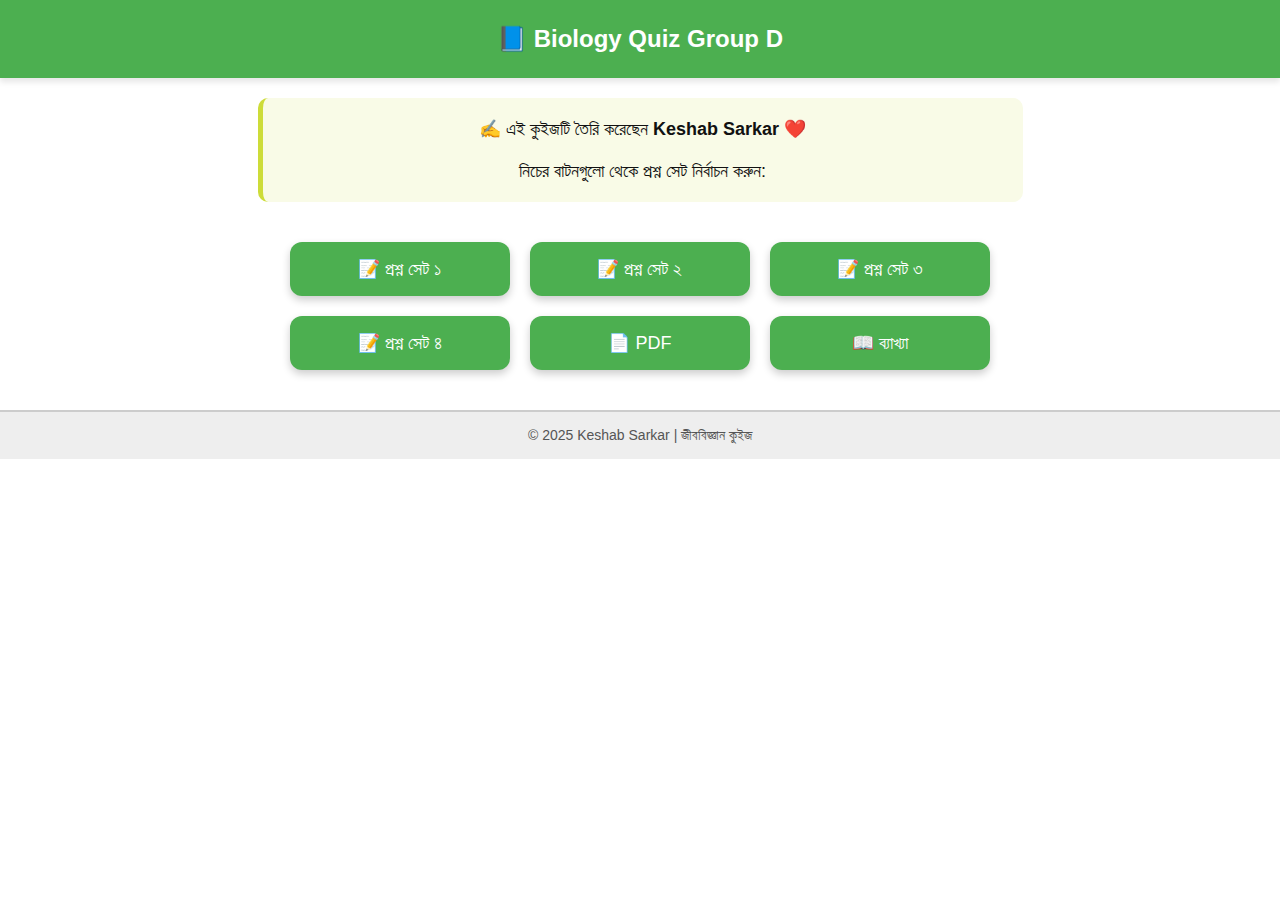
<file: index.html>
<!DOCTYPE html>
<html lang="bn">
<head>
  <meta charset="UTF-8">
  <title>Biology Quiz - Group D</title>
  <meta name="viewport" content="width=device-width, initial-scale=1.0">
  <link rel="stylesheet" href="css/style.css">
</head>
<body>
  <header>📘 Biology Quiz Group D</header>
  <div class="intro">
    ✍️ এই কুইজটি তৈরি করেছেন <strong>Keshab Sarkar</strong> ❤️<br><br>
    নিচের বাটনগুলো থেকে প্রশ্ন সেট নির্বাচন করুন:
  </div>

  <div class="button-grid">
    <a href="Qset1.html" class="nav-button">📝 প্রশ্ন সেট ১</a>
    <a href="Qset2.html" class="nav-button">📝 প্রশ্ন সেট ২</a>
    <a href="Qset3.html" class="nav-button">📝 প্রশ্ন সেট ৩</a>
    <a href="Qset4.html" class="nav-button">📝 প্রশ্ন সেট ৪</a>
    <a href="pdf.html" class="nav-button">📄 PDF</a>
    <a href="bekkha.html" class="nav-button">📖 ব্যাখ্যা</a>
  </div>

  <footer>© 2025 Keshab Sarkar | জীববিজ্ঞান কুইজ</footer>
</body>
</html>
</file>
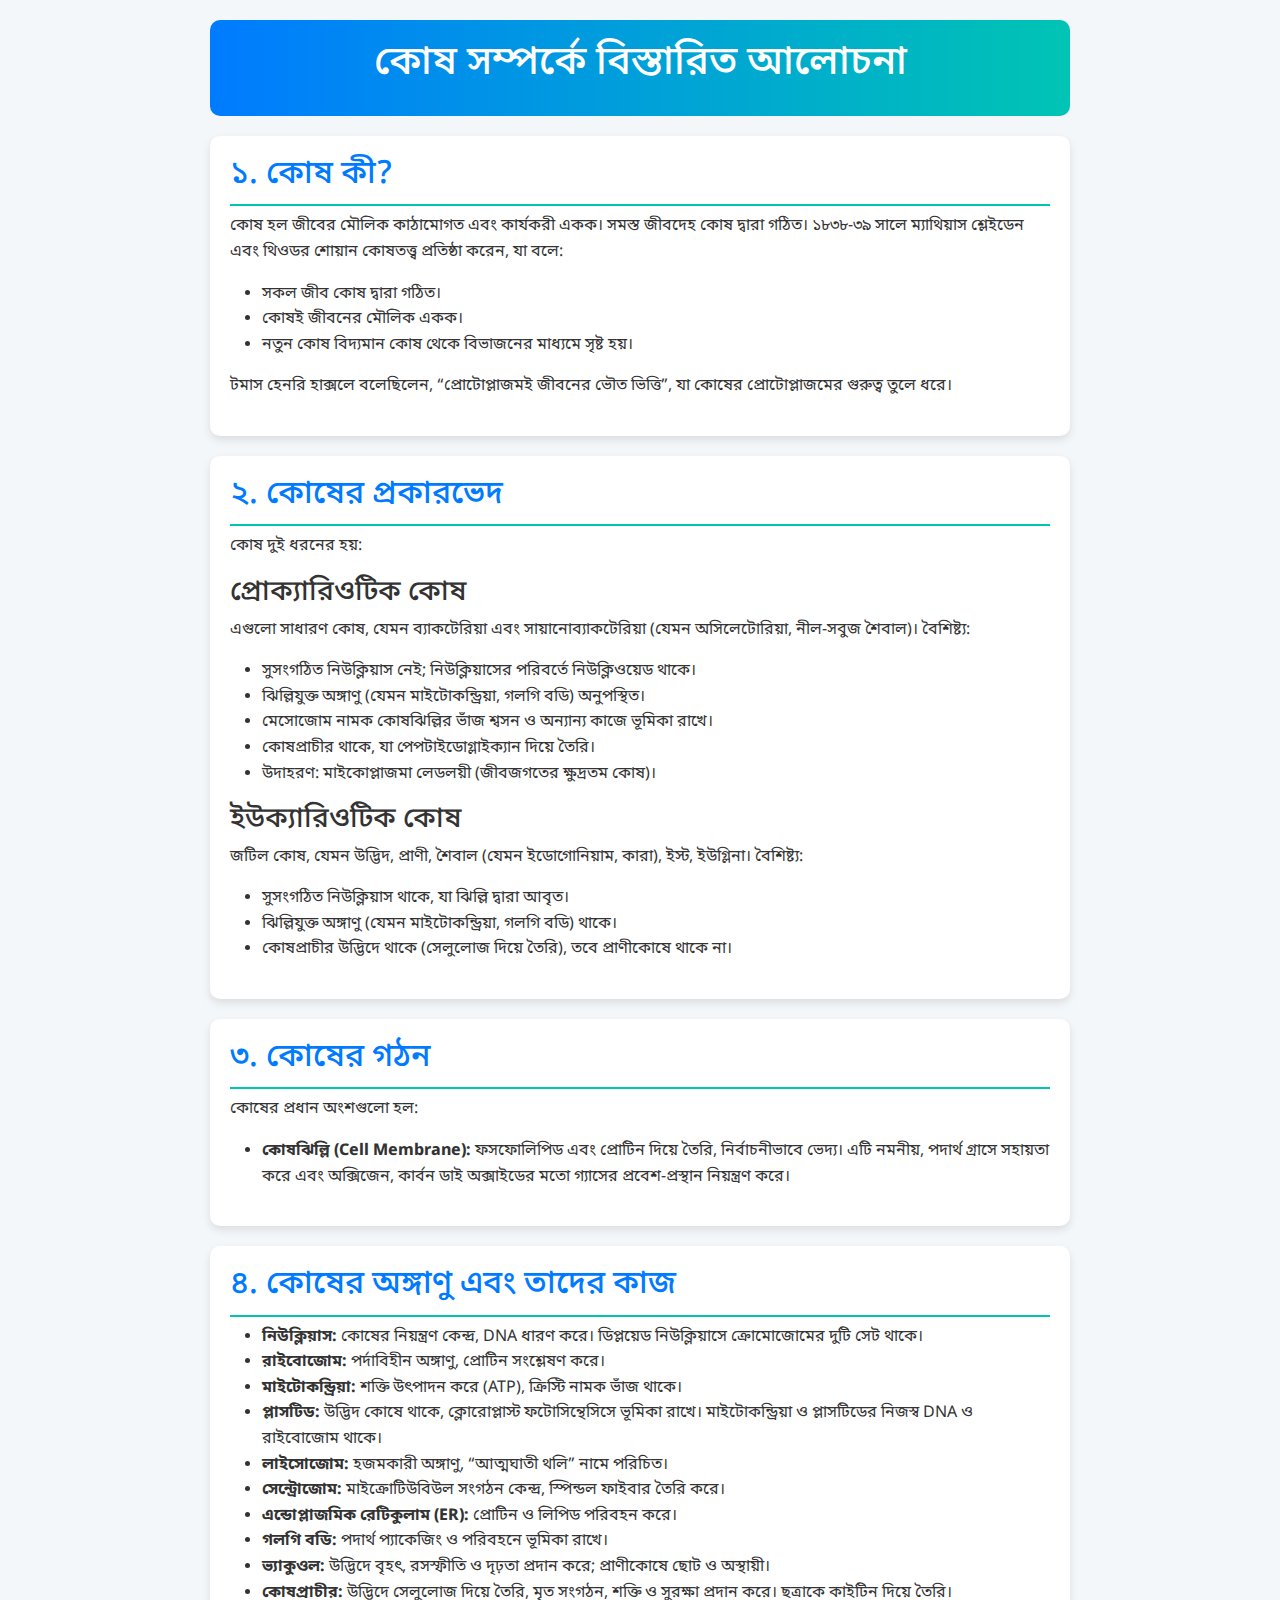
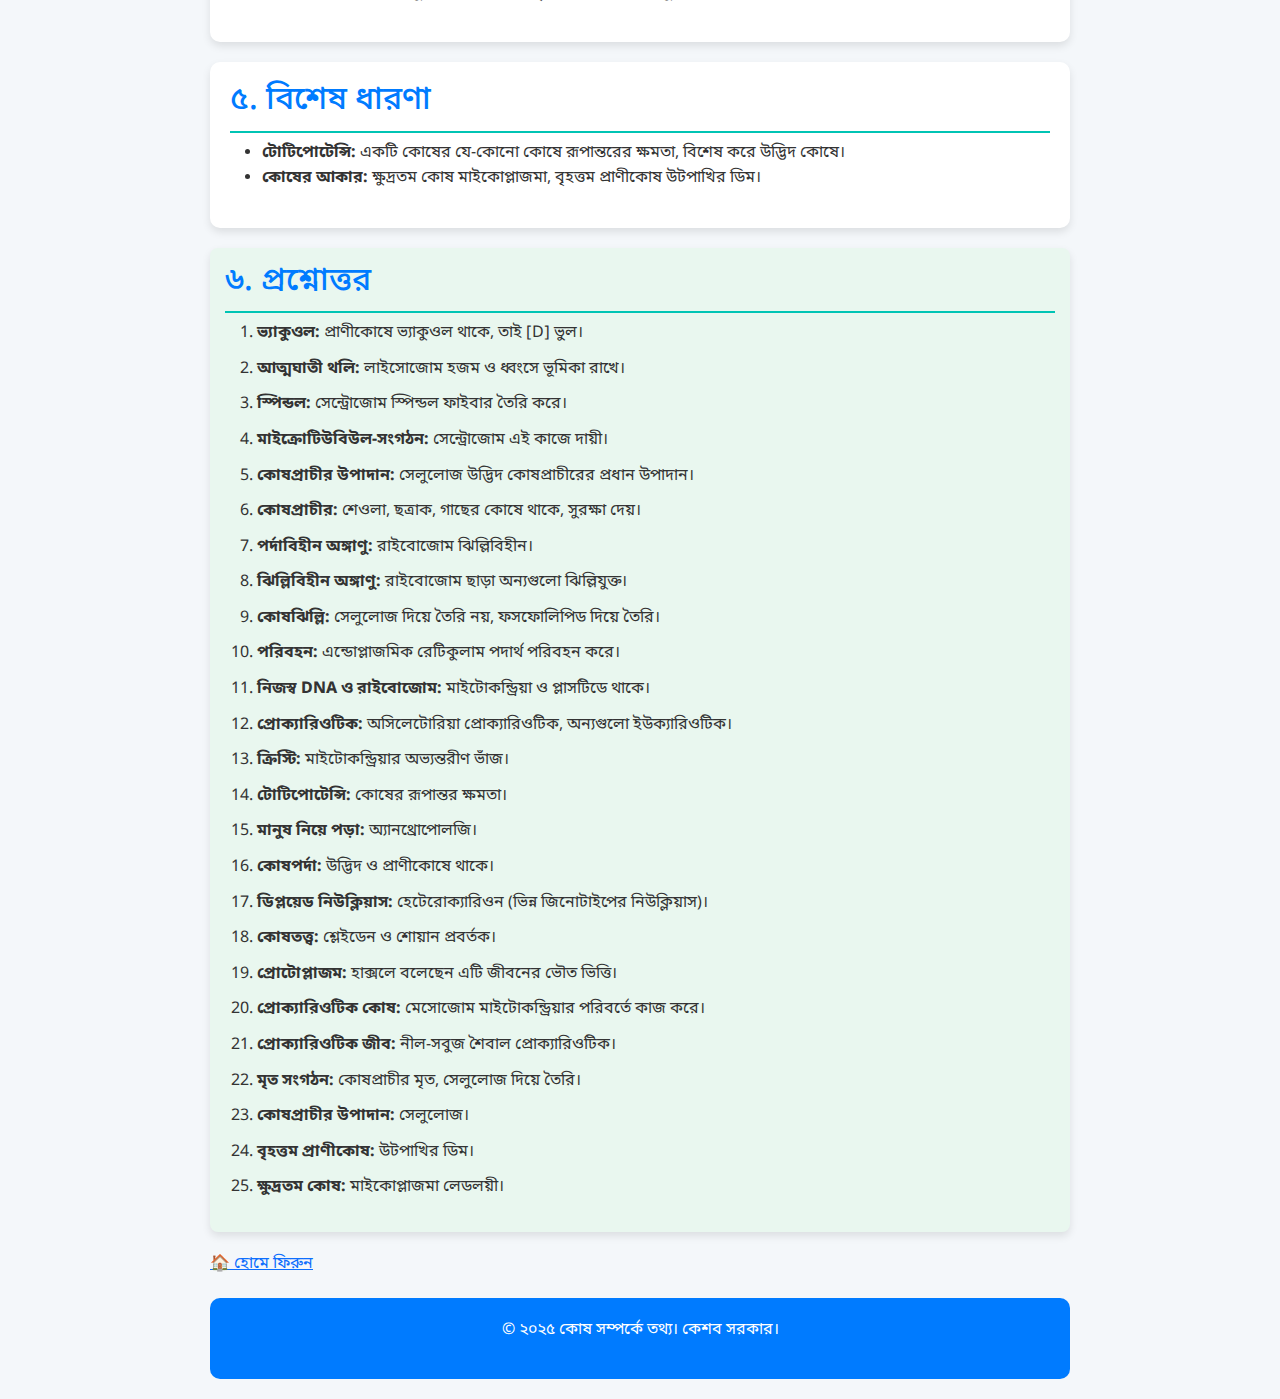
<file: bekkha.html>
<!DOCTYPE html>
<html lang="bn">
<head>
    <meta charset="UTF-8">
    <meta name="viewport" content="width=device-width, initial-scale=1.0">
    <title>কোষ সম্পর্কে বিস্তারিত আলোচনা</title>
    <!-- Bootstrap CSS -->
    <link href="https://cdn.jsdelivr.net/npm/bootstrap@5.3.0/dist/css/bootstrap.min.css" rel="stylesheet">
    <!-- Custom CSS -->
    <style>
        body {
            font-family: 'Noto Sans Bengali', sans-serif;
            background-color: #f4f7fa;
            color: #333;
            line-height: 1.6;
        }
        .container {
            max-width: 900px;
            margin: 0 auto;
            padding: 20px;
        }
        .header {
            background: linear-gradient(90deg, #007bff, #00c4b4);
            color: white;
            padding: 20px;
            text-align: center;
            border-radius: 10px;
            margin-bottom: 20px;
        }
        .section {
            background-color: white;
            padding: 20px;
            margin-bottom: 20px;
            border-radius: 10px;
            box-shadow: 0 4px 8px rgba(0, 0, 0, 0.1);
        }
        .section h2 {
            color: #007bff;
            border-bottom: 2px solid #00c4b4;
            padding-bottom: 10px;
        }
        .question-list {
            background-color: #e9f7ef;
            padding: 15px;
            border-radius: 8px;
        }
        .question-list li {
            margin-bottom: 10px;
        }
        footer {
            text-align: center;
            padding: 20px;
            background-color: #007bff;
            color: white;
            border-radius: 10px;
            margin-top: 20px;
        }
        @media (max-width: 768px) {
            .container {
                padding: 15px;
            }
            .header {
                padding: 15px;
            }
            .section {
                padding: 15px;
            }
        }
    </style>
    <!-- Google Fonts for Bengali -->
    <link href="https://fonts.googleapis.com/css2?family=Noto+Sans+Bengali:wght@400;700&display=swap" rel="stylesheet">
</head>
<body>
    <div class="container">
        <div class="header">
            <h1>কোষ সম্পর্কে বিস্তারিত আলোচনা</h1>
        </div>

        <div class="section">
            <h2>১. কোষ কী?</h2>
            <p>কোষ হল জীবের মৌলিক কাঠামোগত এবং কার্যকরী একক। সমস্ত জীবদেহ কোষ দ্বারা গঠিত। ১৮৩৮-৩৯ সালে ম্যাথিয়াস শ্লেইডেন এবং থিওডর শোয়ান কোষতত্ত্ব প্রতিষ্ঠা করেন, যা বলে:</p>
            <ul>
                <li>সকল জীব কোষ দ্বারা গঠিত।</li>
                <li>কোষই জীবনের মৌলিক একক।</li>
                <li>নতুন কোষ বিদ্যমান কোষ থেকে বিভাজনের মাধ্যমে সৃষ্ট হয়।</li>
            </ul>
            <p>টমাস হেনরি হাক্সলে বলেছিলেন, “প্রোটোপ্লাজমই জীবনের ভৌত ভিত্তি”, যা কোষের প্রোটোপ্লাজমের গুরুত্ব তুলে ধরে।</p>
        </div>

        <div class="section">
            <h2>২. কোষের প্রকারভেদ</h2>
            <p>কোষ দুই ধরনের হয়:</p>
            <h3>প্রোক্যারিওটিক কোষ</h3>
            <p>এগুলো সাধারণ কোষ, যেমন ব্যাকটেরিয়া এবং সায়ানোব্যাকটেরিয়া (যেমন অসিলেটোরিয়া, নীল-সবুজ শৈবাল)। বৈশিষ্ট্য:</p>
            <ul>
                <li>সুসংগঠিত নিউক্লিয়াস নেই; নিউক্লিয়াসের পরিবর্তে নিউক্লিওয়েড থাকে।</li>
                <li>ঝিল্লিযুক্ত অঙ্গাণু (যেমন মাইটোকন্ড্রিয়া, গলগি বডি) অনুপস্থিত।</li>
                <li>মেসোজোম নামক কোষঝিল্লির ভাঁজ শ্বসন ও অন্যান্য কাজে ভূমিকা রাখে।</li>
                <li>কোষপ্রাচীর থাকে, যা পেপটাইডোগ্লাইক্যান দিয়ে তৈরি।</li>
                <li>উদাহরণ: মাইকোপ্লাজমা লেডলয়ী (জীবজগতের ক্ষুদ্রতম কোষ)।</li>
            </ul>
            <h3>ইউক্যারিওটিক কোষ</h3>
            <p>জটিল কোষ, যেমন উদ্ভিদ, প্রাণী, শৈবাল (যেমন ইডোগোনিয়াম, কারা), ইস্ট, ইউগ্লিনা। বৈশিষ্ট্য:</p>
            <ul>
                <li>সুসংগঠিত নিউক্লিয়াস থাকে, যা ঝিল্লি দ্বারা আবৃত।</li>
                <li>ঝিল্লিযুক্ত অঙ্গাণু (যেমন মাইটোকন্ড্রিয়া, গলগি বডি) থাকে।</li>
                <li>কোষপ্রাচীর উদ্ভিদে থাকে (সেলুলোজ দিয়ে তৈরি), তবে প্রাণীকোষে থাকে না।</li>
            </ul>
        </div>

        <div class="section">
            <h2>৩. কোষের গঠন</h2>
            <p>কোষের প্রধান অংশগুলো হল:</p>
            <ul>
                <li><strong>কোষঝিল্লি (Cell Membrane):</strong> ফসফোলিপিড এবং প্রোটিন দিয়ে তৈরি, নির্বাচনীভাবে ভেদ্য। এটি নমনীয়, পদার্থ গ্রাসে সহায়তা করে এবং অক্সিজেন, কার্বন ডাই অক্সাইডের মতো গ্যাসের প্রবেশ-প্রস্থান নিয়ন্ত্রণ করে।</li>
            </ul>
        </div>

        <div class="section">
            <h2>৪. কোষের অঙ্গাণু এবং তাদের কাজ</h2>
            <ul>
                <li><strong>নিউক্লিয়াস:</strong> কোষের নিয়ন্ত্রণ কেন্দ্র, DNA ধারণ করে। ডিপ্লয়েড নিউক্লিয়াসে ক্রোমোজোমের দুটি সেট থাকে।</li>
                <li><strong>রাইবোজোম:</strong> পর্দাবিহীন অঙ্গাণু, প্রোটিন সংশ্লেষণ করে।</li>
                <li><strong>মাইটোকন্ড্রিয়া:</strong> শক্তি উৎপাদন করে (ATP), ক্রিস্টি নামক ভাঁজ থাকে।</li>
                <li><strong>প্লাসটিড:</strong> উদ্ভিদ কোষে থাকে, ক্লোরোপ্লাস্ট ফটোসিন্থেসিসে ভূমিকা রাখে। মাইটোকন্ড্রিয়া ও প্লাসটিডের নিজস্ব DNA ও রাইবোজোম থাকে।</li>
                <li><strong>লাইসোজোম:</strong> হজমকারী অঙ্গাণু, “আত্মঘাতী থলি” নামে পরিচিত।</li>
                <li><strong>সেন্ট্রোজোম:</strong> মাইক্রোটিউবিউল সংগঠন কেন্দ্র, স্পিন্ডল ফাইবার তৈরি করে।</li>
                <li><strong>এন্ডোপ্লাজমিক রেটিকুলাম (ER):</strong> প্রোটিন ও লিপিড পরিবহন করে।</li>
                <li><strong>গলগি বডি:</strong> পদার্থ প্যাকেজিং ও পরিবহনে ভূমিকা রাখে।</li>
                <li><strong>ভ্যাকুওল:</strong> উদ্ভিদে বৃহৎ, রসস্ফীতি ও দৃঢ়তা প্রদান করে; প্রাণীকোষে ছোট ও অস্থায়ী।</li>
                <li><strong>কোষপ্রাচীর:</strong> উদ্ভিদে সেলুলোজ দিয়ে তৈরি, মৃত সংগঠন, শক্তি ও সুরক্ষা প্রদান করে। ছত্রাকে কাইটিন দিয়ে তৈরি।</li>
            </ul>
        </div>

        <div class="section">
            <h2>৫. বিশেষ ধারণা</h2>
            <ul>
                <li><strong>টোটিপোটেন্সি:</strong> একটি কোষের যে-কোনো কোষে রূপান্তরের ক্ষমতা, বিশেষ করে উদ্ভিদ কোষে।</li>
                <li><strong>কোষের আকার:</strong> ক্ষুদ্রতম কোষ মাইকোপ্লাজমা, বৃহত্তম প্রাণীকোষ উটপাখির ডিম।</li>
            </ul>
        </div>

        <div class="section question-list">
            <h2>৬. প্রশ্নোত্তর</h2>
            <ol>
                <li><strong>ভ্যাকুওল:</strong> প্রাণীকোষে ভ্যাকুওল থাকে, তাই [D] ভুল।</li>
                <li><strong>আত্মঘাতী থলি:</strong> লাইসোজোম হজম ও ধ্বংসে ভূমিকা রাখে।</li>
                <li><strong>স্পিন্ডল:</strong> সেন্ট্রোজোম স্পিন্ডল ফাইবার তৈরি করে।</li>
                <li><strong>মাইক্রোটিউবিউল-সংগঠন:</strong> সেন্ট্রোজোম এই কাজে দায়ী।</li>
                <li><strong>কোষপ্রাচীর উপাদান:</strong> সেলুলোজ উদ্ভিদ কোষপ্রাচীরের প্রধান উপাদান।</li>
                <li><strong>কোষপ্রাচীর:</strong> শেওলা, ছত্রাক, গাছের কোষে থাকে, সুরক্ষা দেয়।</li>
                <li><strong>পর্দাবিহীন অঙ্গাণু:</strong> রাইবোজোম ঝিল্লিবিহীন।</li>
                <li><strong>ঝিল্লিবিহীন অঙ্গাণু:</strong> রাইবোজোম ছাড়া অন্যগুলো ঝিল্লিযুক্ত।</li>
                <li><strong>কোষঝিল্লি:</strong> সেলুলোজ দিয়ে তৈরি নয়, ফসফোলিপিড দিয়ে তৈরি।</li>
                <li><strong>পরিবহন:</strong> এন্ডোপ্লাজমিক রেটিকুলাম পদার্থ পরিবহন করে।</li>
                <li><strong>নিজস্ব DNA ও রাইবোজোম:</strong> মাইটোকন্ড্রিয়া ও প্লাসটিডে থাকে।</li>
                <li><strong>প্রোক্যারিওটিক:</strong> অসিলেটোরিয়া প্রোক্যারিওটিক, অন্যগুলো ইউক্যারিওটিক।</li>
                <li><strong>ক্রিস্টি:</strong> মাইটোকন্ড্রিয়ার অভ্যন্তরীণ ভাঁজ।</li>
                <li><strong>টোটিপোটেন্সি:</strong> কোষের রূপান্তর ক্ষমতা।</li>
                <li><strong>মানুষ নিয়ে পড়া:</strong> অ্যানথ্রোপোলজি।</li>
                <li><strong>কোষপর্দা:</strong> উদ্ভিদ ও প্রাণীকোষে থাকে।</li>
                <li><strong>ডিপ্লয়েড নিউক্লিয়াস:</strong> হেটেরোক্যারিওন (ভিন্ন জিনোটাইপের নিউক্লিয়াস)।</li>
                <li><strong>কোষতত্ত্ব:</strong> শ্লেইডেন ও শোয়ান প্রবর্তক।</li>
                <li><strong>প্রোটোপ্লাজম:</strong> হাক্সলে বলেছেন এটি জীবনের ভৌত ভিত্তি।</li>
                <li><strong>প্রোক্যারিওটিক কোষ:</strong> মেসোজোম মাইটোকন্ড্রিয়ার পরিবর্তে কাজ করে।</li>
                <li><strong>প্রোক্যারিওটিক জীব:</strong> নীল-সবুজ শৈবাল প্রোক্যারিওটিক।</li>
                <li><strong>মৃত সংগঠন:</strong> কোষপ্রাচীর মৃত, সেলুলোজ দিয়ে তৈরি।</li>
                <li><strong>কোষপ্রাচীর উপাদান:</strong> সেলুলোজ।</li>
                <li><strong>বৃহত্তম প্রাণীকোষ:</strong> উটপাখির ডিম।</li>
                <li><strong>ক্ষুদ্রতম কোষ:</strong> মাইকোপ্লাজমা লেডলয়ী।</li>
            </ol>
        </div>
<a href="index.html">🏠 হোমে ফিরুন</a>
        <footer>
            <p>© ২০২৫ কোষ সম্পর্কে তথ্য। কেশব সরকার।</p>
        </footer>
    </div>

    <!-- Bootstrap JS and Popper.js -->
    <script src="https://cdn.jsdelivr.net/npm/@popperjs/core@2.11.6/dist/umd/popper.min.js"></script>
    <script src="https://cdn.jsdelivr.net/npm/bootstrap@5.3.0/dist/js/bootstrap.min.js"></script>
</body>
</html>
</file>
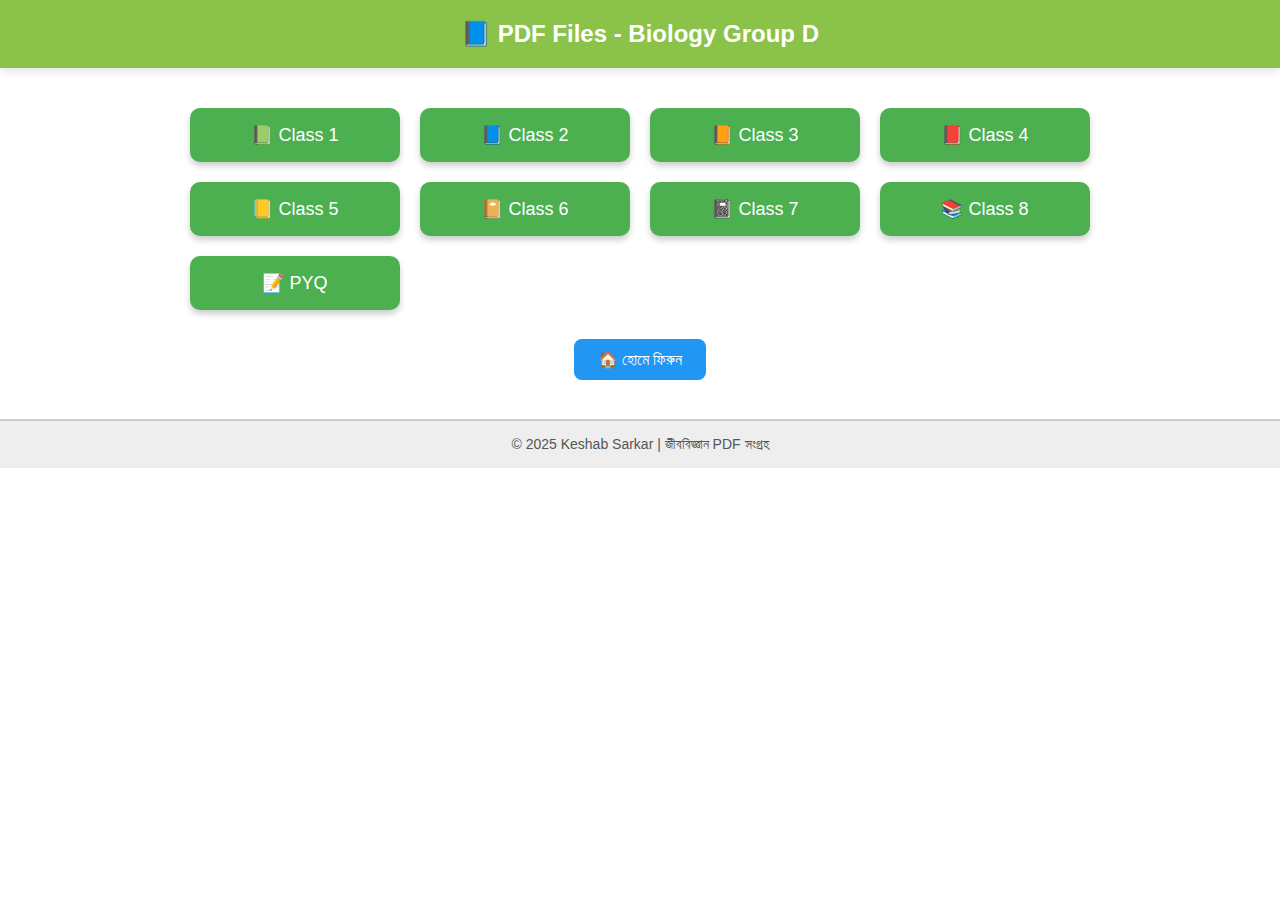
<file: pdf.html>
<!DOCTYPE html>
<html lang="bn">
<head>
  <meta charset="UTF-8">
  <title>📄 Biology PDF Files</title>
  <meta name="viewport" content="width=device-width, initial-scale=1.0">
  <link rel="stylesheet" href="css/style.css">
  <style>
    .pdf-header {
      background-color: #8bc34a;
      padding: 20px;
      font-size: 24px;
      font-weight: bold;
      color: white;
      box-shadow: 0 4px 8px rgba(0,0,0,0.1);
      text-align: center;
    }
    .pdf-button-grid {
      display: grid;
      grid-template-columns: repeat(auto-fit, minmax(180px, 1fr));
      gap: 20px;
      max-width: 900px;
      margin: 40px auto;
      padding: 0 20px;
    }
    .pdf-button {
      background-color: #4caf50;
      color: white;
      text-decoration: none;
      font-size: 18px;
      padding: 16px 20px;
      border-radius: 10px;
      box-shadow: 0 4px 6px rgba(0,0,0,0.2);
      transition: all 0.3s ease;
      display: block;
      text-align: center;
    }
    .pdf-button:hover {
      background-color: #388e3c;
      transform: scale(1.05);
    }
    .home-button {
      margin: 30px auto;
      text-align: center;
    }
    .home-button a {
      text-decoration: none;
      background-color: #2196f3;
      color: white;
      padding: 12px 24px;
      font-size: 16px;
      border-radius: 8px;
      transition: 0.3s;
    }
    .home-button a:hover {
      background-color: #1976d2;
    }
    footer {
      text-align: center;
      margin-top: 50px;
      padding: 15px;
      font-size: 14px;
      color: #555;
      background: #eeeeee;
      border-top: 2px solid #ccc;
    }
  </style>
</head>
<body>
  <div class="pdf-header">📘 PDF Files - Biology Group D</div>

  <div class="pdf-button-grid">
    <a class="pdf-button" href="https://drive.google.com/file/d/13Au1sFrXdM_llBgoXbrf7ui3JGMdc_Je/view?usp=sharing" target="_blank">📗 Class 1</a>
    <a class="pdf-button" href="https://drive.google.com/file/d/13QcAYtrBKUPCIBCjSZAHKyMJjsbb_dcN/view?usp=drive_link" target="_blank">📘 Class 2</a>
    <a class="pdf-button" href="https://drive.google.com/file/d/13RN8jRACK5w--_XAsTAbraToaWAumrC2/view?usp=drive_link" target="_blank">📙 Class 3</a>
    <a class="pdf-button" href="https://drive.google.com/file/d/13WlUElxmphMCuJGZbDgX4AVFnnTUJfOy/view?usp=drive_link" target="_blank">📕 Class 4</a>
    <a class="pdf-button" href="https://drive.google.com/file/d/13pYYFE9zJDS4j5XNeVE_R3mrjoJPvo_b/view?usp=drive_link" target="_blank">📒 Class 5</a>
    <a class="pdf-button" href="https://drive.google.com/file/d/13ZDJP1C2SCQ4SIF4rNjHzsRD_pJGz78-/view?usp=drive_link" target="_blank">📔 Class 6</a>
    <a class="pdf-button" href="https://drive.google.com/file/d/13niEp15Z-osUqGzflAP6phuZ_yclAZrU/view?usp=drive_link" target="_blank">📓 Class 7</a>
    <a class="pdf-button" href="https://drive.google.com/file/d/139T5t1JldY-lcRiSr9Ji2vsG-i6s3wCi/view?usp=drive_link" target="_blank">📚 Class 8</a>
    <a class="pdf-button" href="https://drive.google.com/file/d/13oqKWbnRG79ZWRAzGz-CfF1mo2MpuQtL/view?usp=drive_link" target="_blank">📝 PYQ</a>
  </div>

  <div class="home-button">
    <a href="index.html">🏠 হোমে ফিরুন</a>
  </div>

  <footer>© 2025 Keshab Sarkar | জীববিজ্ঞান PDF সংগ্রহ</footer>
</body>
</html>
</file>
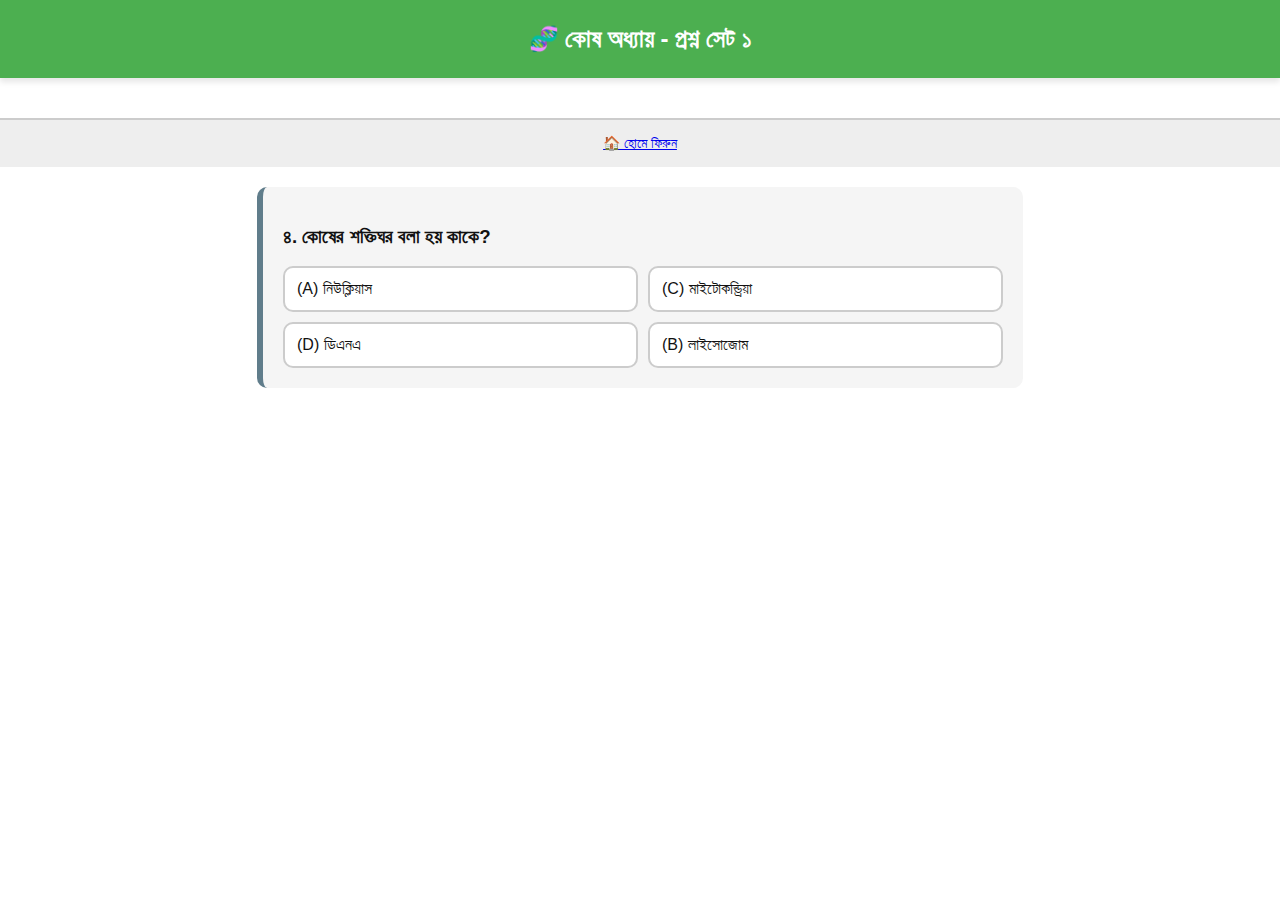
<file: Qset1.html>
<!DOCTYPE html>
<html lang="bn">
<head>
  <meta charset="UTF-8">
  <title>প্রশ্ন সেট ১ - কোষ অধ্যায়</title>
  <meta name="viewport" content="width=device-width, initial-scale=1.0">
  <link rel="stylesheet" href="css/style.css">
</head>
<body>
<header>🧬 কোষ অধ্যায় - প্রশ্ন সেট ১</header>
<!-- প্রশ্ন ১ -->
<div class="question-box">
  <h3>১. "কোষ" আবিষ্কার করেন কে?</h3>
  <div class="option-grid">
    <div class="option">(A) লিউয়েনহুক</div>
    <div class="option">(B) রবার্ট হুক</div>
    <div class="option">(C) রবার্ট ব্রাউন</div>
    <div class="option">(D) হুকমেন্ট</div>
  </div>
  <div class="answer">✅ সঠিক উত্তর: (B) রবার্ট হুক</div>
  <div class="explanation">📝 ১৬৬৫ সালে রবার্ট হুক কর্ক গাছের টিস্যুতে ছোট ঘরের মতো গঠন দেখতে পেয়ে তাদের নাম দেন "কোষ"।</div>
</div>

<!-- প্রশ্ন ২ -->
<div class="question-box">
  <h3>২. কোষ আবিষ্কৃত হয়েছিল কোন শতাব্দীতে?</h3>
  <div class="option-grid">
    <div class="option">(A) সপ্তম শতাব্দীর শেষ ভাগে</div>
    <div class="option">(B) সপ্তদশ শতাব্দীর প্রথম দিকে</div>
    <div class="option">(C) অষ্টাদশ শতাব্দীতে</div>
    <div class="option">(D) ষোড়শ শতাব্দীতে</div>
  </div>
  <div class="answer">✅ সঠিক উত্তর: (B) সপ্তদশ শতাব্দীর প্রথম দিকে</div>
  <div class="explanation">📝 ১৬৬৫ সাল, অর্থাৎ ১৭শ শতাব্দীর শুরুতে কোষ আবিষ্কৃত হয়।</div>
</div>

<!-- প্রশ্ন ৩ -->
<div class="question-box">
  <h3>৩. কোষের গঠন নিয়ে জীববিজ্ঞানের যে শাখা আলোচনা করে তার নাম কী?</h3>
  <div class="option-grid">
    <div class="option">(A) সাইকোলজি</div>
    <div class="option">(B) ইকোলজি</div>
    <div class="option">(C) জেনেটিক্স</div>
    <div class="option">(D) সাইটোলজি</div>
  </div>
  <div class="answer">✅ সঠিক উত্তর: (D) সাইটোলজি</div>
  <div class="explanation">📝 সাইটোলজি বা কোষবিদ্যা কোষের গঠন, কার্য ও জীবনচক্র নিয়ে আলোচনা করে।</div>
</div>

<!-- প্রশ্ন ৪ -->
<div class="question-box">
  <h3>৪. কোষের শক্তিঘর বলা হয় কাকে?</h3>
  <div class="option-grid">
    <div class="option">(A) নিউক্লিয়াস</div>
    <div class="option">(B) লাইসোজোম</div>
    <div class="option">(C) মাইটোকন্ড্রিয়া</div>
    <div class="option">(D) ডিএনএ</div>
  </div>
  <div class="answer">✅ সঠিক উত্তর: (C) মাইটোকন্ড্রিয়া</div>
  <div class="explanation">📝 মাইটোকন্ড্রিয়া কোষে ATP তৈরি করে, তাই একে "Powerhouse" বলা হয়।</div>
</div>

<!-- প্রশ্ন ৫ -->
<div class="question-box">
  <h3>৫. ১৯৮৭ সালে প্রথম আবিষ্কৃত কোন ঝিল্লিযুক্ত অঙ্গাণুকে কোষের শক্তিঘর বলা হয়?</h3>
  <div class="option-grid">
    <div class="option">(A) মিশ্রণ</div>
    <div class="option">(B) এন্ডোপ্লাজমিক রেটিকুলাম</div>
    <div class="option">(C) মাইটোকন্ড্রিয়া</div>
    <div class="option">(D) পারক্সিসোম</div>
  </div>
  <div class="answer">✅ সঠিক উত্তর: (C) মাইটোকন্ড্রিয়া</div>
  <div class="explanation">📝 মাইটোকন্ড্রিয়া দ্বিগুণ ঝিল্লিযুক্ত, যেখানে ATP তৈরি হয়।</div>
</div>

<!-- প্রশ্ন ৬ -->
<div class="question-box">
  <h3>৬. ক্রিস্টি (Cristae) পাওয়া যায় কোন কোষীয় অঙ্গাণুতে?</h3>
  <div class="option-grid">
    <div class="option">(A) রাইবোজোম</div>
    <div class="option">(B) লাইসোজোম</div>
    <div class="option">(C) সেন্ট্রোজোম</div>
    <div class="option">(D) মাইটোকন্ড্রিয়া</div>
  </div>
  <div class="answer">✅ সঠিক উত্তর: (D) মাইটোকন্ড্রিয়া</div>
  <div class="explanation">📝 মাইটোকন্ড্রিয়ার অভ্যন্তরীণ ঝিল্লি ভাঁজ হয়ে ক্রিস্টি তৈরি করে, যেখানে শক্তি উৎপাদনের এনজাইম থাকে।</div>
</div>

<!-- প্রশ্ন ৭ -->
<div class="question-box">
  <h3>৭. যে অঙ্গাণুটি উদ্ভিদ ও প্রাণী কোষে একই কাজ করে তার নাম কী?</h3>
  <div class="option-grid">
    <div class="option">(A) কোষপ্রাচীর</div>
    <div class="option">(B) সংকোচনশীল গহ্বর</div>
    <div class="option">(C) ক্লোরোপ্লাস্ট</div>
    <div class="option">(D) মাইটোকন্ড্রিয়া</div>
  </div>
  <div class="answer">✅ সঠিক উত্তর: (D) মাইটোকন্ড্রিয়া</div>
  <div class="explanation">📝 মাইটোকন্ড্রিয়া দুই ধরনের কোষেই শক্তি উৎপাদন করে।</div>
</div>

<!-- প্রশ্ন ৮ -->
<div class="question-box">
  <h3>৮. কোষের মস্তিষ্ক কাকে বলা হয়?</h3>
  <div class="option-grid">
    <div class="option">(A) মাইটোকন্ড্রিয়া</div>
    <div class="option">(B) ক্লোরোপ্লাস্ট</div>
    <div class="option">(C) নিউক্লিয়াস</div>
    <div class="option">(D) সেন্ট্রিওল</div>
  </div>
  <div class="answer">✅ সঠিক উত্তর: (C) নিউক্লিয়াস</div>
  <div class="explanation">📝 নিউক্লিয়াস কোষের কার্য নিয়ন্ত্রণ করে বলে একে কোষের মস্তিষ্ক বলা হয়।</div>
</div>

<!-- প্রশ্ন ৯ -->
<div class="question-box">
  <h3>৯. কোষের কোন অঙ্গাণু প্রোটিন সংশ্লেষে সাহায্য করে?</h3>
  <div class="option-grid">
    <div class="option">(A) লাইসোজোম</div>
    <div class="option">(B) সেন্ট্রোজোম</div>
    <div class="option">(C) রাইবোজোম</div>
    <div class="option">(D) গলগি বডি</div>
  </div>
  <div class="answer">✅ সঠিক উত্তর: (C) রাইবোজোম</div>
  <div class="explanation">📝 রাইবোজোম কোষের প্রোটিন তৈরির অঙ্গাণু, যা mRNA-এর নির্দেশে কাজ করে।</div>
</div>

<!-- প্রশ্ন ১০ -->
<div class="question-box">
  <h3>১০. রাইবোজোমের প্রধান ভূমিকা কী?</h3>
  <div class="option-grid">
    <div class="option">(A) RNA কে প্রোটিনে রূপান্তরিত করে</div>
    <div class="option">(B) DNA তৈরিতে সহায়তা করে</div>
    <div class="option">(C) DNA পুনরাবৃত্তিতে সহায়তা করে</div>
    <div class="option">(D) RNA সৃষ্টি করে</div>
  </div>
  <div class="answer">✅ সঠিক উত্তর: (A) RNA কে প্রোটিনে রূপান্তরিত করে</div>
  <div class="explanation">📝 রাইবোজোম mRNA থেকে নির্দেশ পেয়ে প্রোটিন তৈরি করে।</div>
</div>

<footer>
  <a href="index.html">🏠 হোমে ফিরুন</a>
</footer>

<script src="js/script.js"></script>
</body>
</html>
</file>
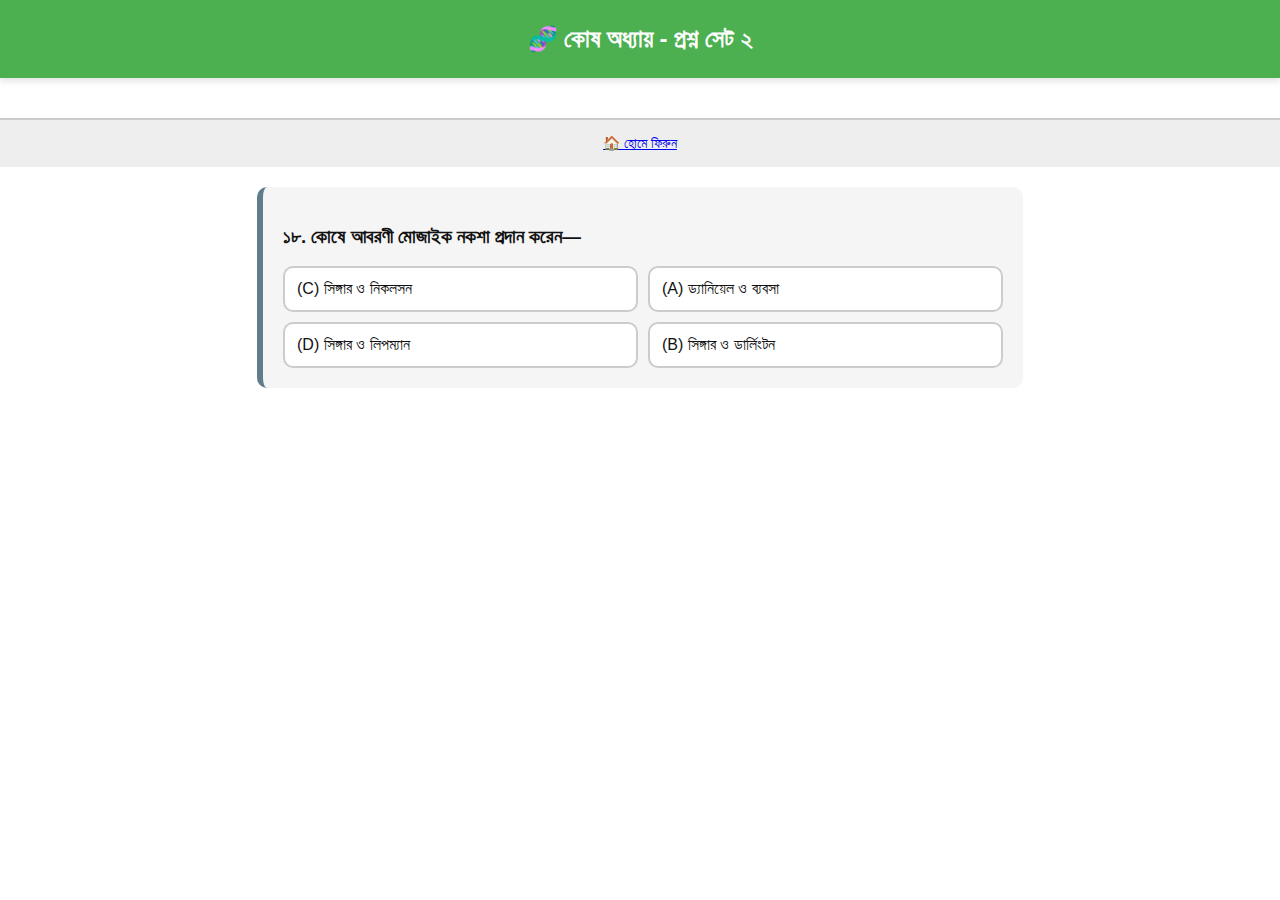
<file: Qset2.html>
<!DOCTYPE html>
<html lang="bn">
<head>
  <meta charset="UTF-8">
  <title>প্রশ্ন সেট ২ - কোষ অধ্যায়</title>
  <meta name="viewport" content="width=device-width, initial-scale=1.0">
  <link rel="stylesheet" href="css/style.css">
</head>
<body>
<header>🧬 কোষ অধ্যায় - প্রশ্ন সেট ২</header>

<!-- প্রশ্ন ১১ -->
<div class="question-box">
  <h3>১১. একটি স্তন্যপায়ী প্রাণী কোষে প্রোটিন সংশ্লেষিত হয় কোন অঙ্গাণুর দ্বারা?</h3>
  <div class="option-grid">
    <div class="option">(A) রাইবোজোম</div>
    <div class="option">(B) গলগি বডি</div>
    <div class="option">(C) লাইসোজোম</div>
    <div class="option">(D) এন্ডোপ্লাজমিক রেটিকুলাম</div>
  </div>
  <div class="answer">✅ সঠিক উত্তর: (A) রাইবোজোম</div>
  <div class="explanation">📝 রাইবোজোম কোষের প্রোটিন তৈরির কেন্দ্র। এটি mRNA-এর নির্দেশ অনুযায়ী অ্যামিনো অ্যাসিড জোড়া দিয়ে প্রোটিন তৈরি করে।</div>
</div>

<!-- প্রশ্ন ১২ -->
<div class="question-box">
  <h3>১২. যে প্রক্রিয়ায় রাইবোজোম উল্লেখযোগ্য ভূমিকা পালন করে তা হলো—</h3>
  <div class="option-grid">
    <div class="option">(A) সালোকসংশ্লেষ</div>
    <div class="option">(B) প্রোটিন সংশ্লেষ</div>
    <div class="option">(C) লিপিড সংশ্লেষ</div>
    <div class="option">(D) শোষণ</div>
  </div>
  <div class="answer">✅ সঠিক উত্তর: (B) প্রোটিন সংশ্লেষ</div>
  <div class="explanation">📝 রাইবোজোম প্রোটিন সংশ্লেষণের জন্য দায়ী, যেখানে mRNA-এর কোড অনুযায়ী অ্যামিনো অ্যাসিড যুক্ত হয়।</div>
</div>

<!-- প্রশ্ন ১৩ -->
<div class="question-box">
  <h3>১৩. ইলেকট্রন মাইক্রোস্কোপে কোষে ছোট ছোট ডটের মতো যে গঠন দেখা যায়, যা সাইটোপ্লাজমে ভেসে বেড়ায়, সেটি হলো—</h3>
  <div class="option-grid">
    <div class="option">(A) গলগি বডি</div>
    <div class="option">(B) অপারেটর</div>
    <div class="option">(C) রাইবোজোম</div>
    <div class="option">(D) পারক্সিসোম</div>
  </div>
  <div class="answer">✅ সঠিক উত্তর: (C) রাইবোজোম</div>
  <div class="explanation">📝 রাইবোজোম ইলেকট্রন মাইক্রোস্কোপে ছোট দানার মতো দেখা যায় এবং সাইটোপ্লাজমে মুক্তভাবে বা ER-এর গায়ে অবস্থান করে।</div>
</div>

<!-- প্রশ্ন ১৪ -->
<div class="question-box">
  <h3>১৪. A স্তম্ভের সাথে B স্তম্ভ মিলাও—</h3>
  <p>A স্তম্ভ:<br>
  (1) কোষের শক্তিঘর<br>
  (2) কোষের রান্নাঘর<br>
  (3) কোষের আত্মঘাতী<br>
  (4) কোষের মস্তিষ্ক</p>
  <p>B স্তম্ভ:<br>
  (i) প্লাস্টিড<br>
  (ii) মাইটোকন্ড্রিয়া<br>
  (iii) নিউক্লিয়াস<br>
  (iv) লাইসোজোম</p>
  <div class="option-grid">
    <div class="option">(A) 1→(ii), 2→(i), 3→(iv), 4→(iii)</div>
    <div class="option">(B) 1→(i), 2→(iii), 3→(iv), 4→(ii)</div>
    <div class="option">(C) 1→(iv), 2→(ii), 3→(i), 4→(iii)</div>
    <div class="option">(D) 1→(ii), 2→(iii), 3→(i), 4→(iv)</div>
  </div>
  <div class="answer">✅ সঠিক উত্তর: (A) 1→(ii), 2→(i), 3→(iv), 4→(iii)</div>
  <div class="explanation">📝 প্রতিটি অঙ্গাণুর কাজ অনুযায়ী এই মিল সঠিক।</div>
</div>

<!-- প্রশ্ন ১৫ -->
<div class="question-box">
  <h3>১৫. শুধুমাত্র প্রক্যারিওটিক কোষে যে উপাদানটি পাওয়া যায়—</h3>
  <div class="option-grid">
    <div class="option">(A) নিউক্লিয়াস</div>
    <div class="option">(B) ক্রোমোজোম</div>
    <div class="option">(C) মেসোজোম</div>
    <div class="option">(D) নিউক্লিয়ার মেমব্রেন</div>
  </div>
  <div class="answer">✅ সঠিক উত্তর: (C) মেসোজোম</div>
  <div class="explanation">📝 মেসোজোম শুধুমাত্র প্রক্যারিওটিক কোষে পাওয়া যায় এবং এটি শ্বসন ও বিভাজনে সাহায্য করে।</div>
</div>

<!-- প্রশ্ন ১৬ -->
<div class="question-box">
  <h3>১৬. নিম্নের কোন উপাদানটি শুধুমাত্র ইউক্যারিওটিক কোষে দেখা যায়?</h3>
  <div class="option-grid">
    <div class="option">(A) রাইবোজোম</div>
    <div class="option">(B) প্লাজমা মেমব্রেন</div>
    <div class="option">(C) নিউক্লিয়ার মেমব্রেন</div>
    <div class="option">(D) সাইটোপ্লাজম</div>
  </div>
  <div class="answer">✅ সঠিক উত্তর: (C) নিউক্লিয়ার মেমব্রেন</div>
  <div class="explanation">📝 নিউক্লিয়ার মেমব্রেন শুধুমাত্র ইউক্যারিওটিক কোষে থাকে, প্রক্যারিওটিকে এটি অনুপস্থিত।</div>
</div>

<!-- প্রশ্ন ১৭ -->
<div class="question-box">
  <h3>১৭. লিপিডের দ্বিস্তর ও প্রোটিনের মোজাইক গঠনের মাধ্যমে কোষের গঠন ব্যাখ্যা করে কোন তত্ত্ব?</h3>
  <div class="option-grid">
    <div class="option">(A) সেল থিওরি</div>
    <div class="option">(B) ফ্লুইড মোজাইক মডেল</div>
    <div class="option">(C) ভ্যাকুয়োল থিওরি</div>
    <div class="option">(D) মডেল অফ গলগি বডি</div>
  </div>
  <div class="answer">✅ সঠিক উত্তর: (B) ফ্লুইড মোজাইক মডেল</div>
  <div class="explanation">📝 ১৯৭২ সালে সিঙ্গার ও নিকলসন কোষঝিল্লির গঠন ব্যাখ্যা করতে এই মডেল প্রস্তাব করেন।</div>
</div>

<!-- প্রশ্ন ১৮ -->
<div class="question-box">
  <h3>১৮. কোষে আবরণী মোজাইক নকশা প্রদান করেন—</h3>
  <div class="option-grid">
    <div class="option">(A) ড্যানিয়েল ও ব্যবসা</div>
    <div class="option">(B) সিঙ্গার ও ডার্লিংটন</div>
    <div class="option">(C) সিঙ্গার ও নিকলসন</div>
    <div class="option">(D) সিঙ্গার ও লিপম্যান</div>
  </div>
  <div class="answer">✅ সঠিক উত্তর: (C) সিঙ্গার ও নিকলসন</div>
  <div class="explanation">📝 কোষঝিল্লির ফ্লুইড মোজাইক মডেলটি সিঙ্গার ও নিকলসন ১৯৭২ সালে প্রস্তাব করেন।</div>
</div>

<!-- প্রশ্ন ১৯ -->
<div class="question-box">
  <h3>১৯. নিম্নের কোন কোষ অ্যামিবার মতো দেখতে?</h3>
  <div class="option-grid">
    <div class="option">(A) স্নায়ু কোষ</div>
    <div class="option">(B) লোহিত রক্তকণিকা</div>
    <div class="option">(C) এপিথেলিয়াল কোষ</div>
    <div class="option">(D) শ্বেত রক্তকণিকা</div>
  </div>
  <div class="answer">✅ সঠিক উত্তর: (D) শ্বেত রক্তকণিকা</div>
  <div class="explanation">📝 শ্বেত রক্তকণিকা অ্যামিবার মতো আকৃতি পরিবর্তন করতে পারে এবং ক্ষণপদ সৃষ্টি করে চলাচল করে।</div>
</div>

<!-- প্রশ্ন ২০ -->
<div class="question-box">
  <h3>২০. নিম্নের কোন জীব এমন একটি প্রক্রিয়ার মাধ্যমে খাদ্য গ্রহণ করে যেখানে কোষ কোষঝিল্লির সাহায্যে বাহ্যিক উপাদান শোষণ করে?</h3>
  <div class="option-grid">
    <div class="option">(A) ছত্রাক</div>
    <div class="option">(B) ভলভক্স</div>
    <div class="option">(C) অ্যামিবা</div>
    <div class="option">(D) পাইরোক্যারিয়া</div>
  </div>
  <div class="answer">✅ সঠিক উত্তর: (C) অ্যামিবা</div>
  <div class="explanation">📝 অ্যামিবা এন্ডোসাইটোসিস প্রক্রিয়ায় খাদ্য গ্রহণ করে, যেখানে কোষঝিল্লি খাদ্যবস্তুকে ঘিরে ফেলে।</div>
</div>

<footer>
  <a href="index.html">🏠 হোমে ফিরুন</a>
</footer>

<script src="js/script.js"></script>
</body>
</html>
</file>
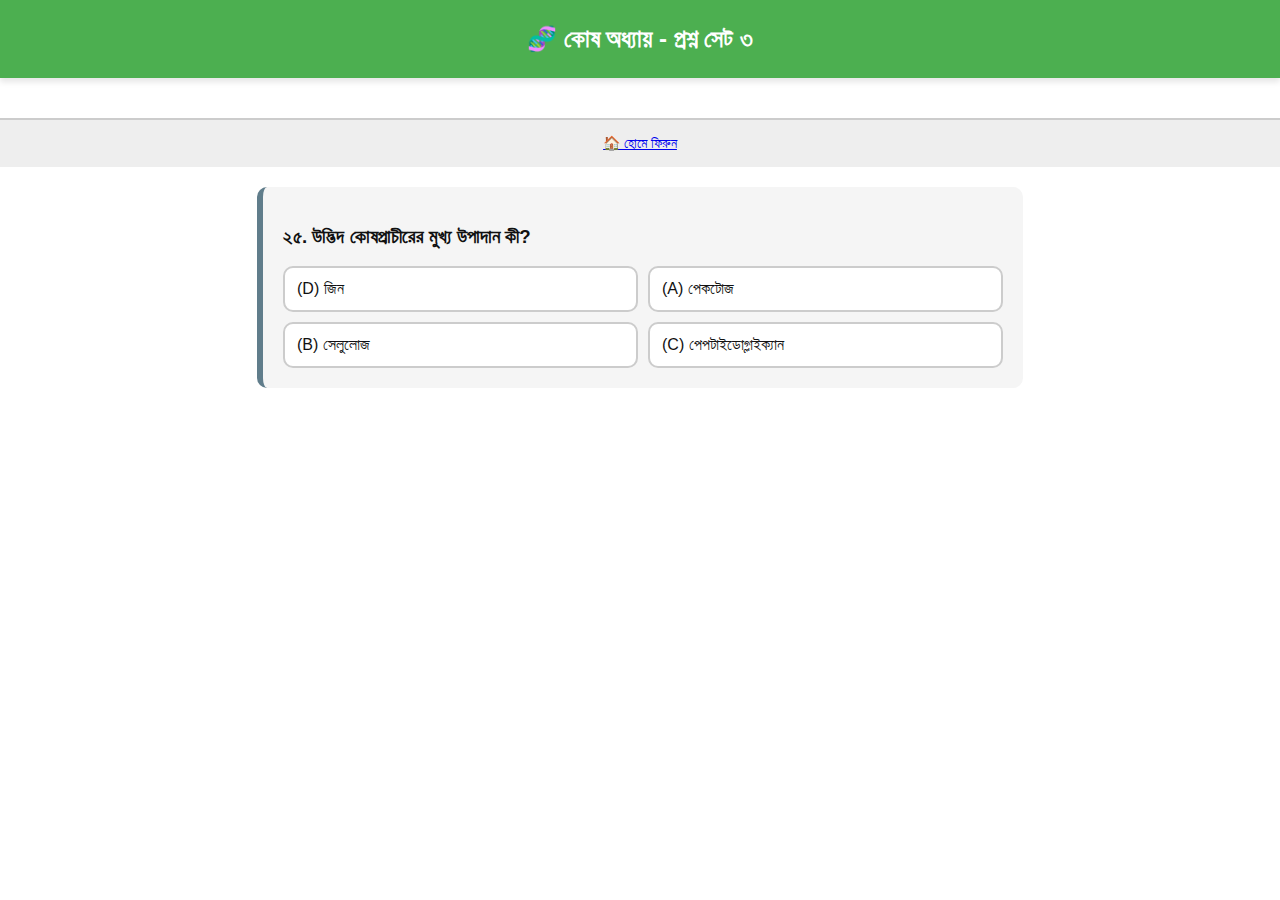
<file: Qset3.html>
<!DOCTYPE html>
<html lang="bn">
<head>
  <meta charset="UTF-8">
  <title>প্রশ্ন সেট ৩ - কোষ অধ্যায়</title>
  <meta name="viewport" content="width=device-width, initial-scale=1.0">
  <link rel="stylesheet" href="css/style.css">
</head>
<body>
<header>🧬 কোষ অধ্যায় - প্রশ্ন সেট ৩</header>

<!-- প্রশ্ন ২১ -->
<div class="question-box">
  <h3>২১. ভ্যাকুওল সম্বন্ধে নিচের কোন তথ্যটি সঠিক নয়?</h3>
  <div class="option-grid">
    <div class="option">(A) উদ্ভিদের মধ্যে একটি বৃহৎ কেন্দ্রীয় ভ্যাকুওল আছে, যা কোষে মোট আয়তনের ৯০% অধিকার করে থাকে।</div>
    <div class="option">(B) ভ্যাকুওলগুলি উদ্ভিদের কোষগুলিকে রসস্ফীতি ও দৃঢ়তা দান করে।</div>
    <div class="option">(C) অ্যামিবার মধ্যে ভ্যাকুওলগুলি পুষ্টির ব্যাপারে ভূমিকা রাখে।</div>
    <div class="option">(D) প্রাণীদেহের কোষে ভ্যাকুওলগুলি অনুপস্থিত থাকে।</div>
  </div>
  <div class="answer">✅ সঠিক উত্তর: (D)</div>
  <div class="explanation">📝 প্রাণীদেহের কোষে ভ্যাকুওল থাকে, তবে সেগুলি সাধারণত ছোট এবং অস্থায়ী। তাই [D] সঠিক নয়।</div>
</div>

<!-- প্রশ্ন ২২ -->
<div class="question-box">
  <h3>২২. কোন কোষীয় অঙ্গাণুকে আত্মঘাতী থলি বলে?</h3>
  <div class="option-grid">
    <div class="option">(A) রাইবোজোম</div>
    <div class="option">(B) লাইসোজোম</div>
    <div class="option">(C) মেসোজোম</div>
    <div class="option">(D) ই.আর. (এন্ডোপ্লাজমিক রেটিকুলাম)</div>
  </div>
  <div class="answer">✅ সঠিক উত্তর: (B)</div>
  <div class="explanation">📝 লাইসোজোমকে "আত্মঘাতী থলি" বলা হয় কারণ এটি কোষের অভ্যন্তরীণ উপাদান হজম করে এবং প্রয়োজনে কোষের ধ্বংসে ভূমিকা রাখে।</div>
</div>

<!-- প্রশ্ন ২৩ -->
<div class="question-box">
  <h3>২৩. প্রাণীকোষে কোন কোষ অঙ্গাণু স্পিন্ডল তৈরি করে?</h3>
  <div class="option-grid">
    <div class="option">(A) রাইবোজোম</div>
    <div class="option">(B) সেন্ট্রোজোম</div>
    <div class="option">(C) লাইসোজোম</div>
    <div class="option">(D) মাইটোকন্ড্রিয়া</div>
  </div>
  <div class="answer">✅ সঠিক উত্তর: (B)</div>
  <div class="explanation">📝 সেন্ট্রোজোম প্রাণীকোষে মাইটোসিসের সময় স্পিন্ডল ফাইবার তৈরি করে, যা ক্রোমোজোমের বিভাজনে সহায়তা করে।</div>
</div>

<!-- প্রশ্ন ২৪ -->
<div class="question-box">
  <h3>২৪. ইউক্যারিওটিক কোষের প্রধান মাইক্রোটিউবিউল-সংগঠন কেন্দ্র কোনটি?</h3>
  <div class="option-grid">
    <div class="option">(A) লাইসোজোম</div>
    <div class="option">(B) প্লাস্টিড</div>
    <div class="option">(C) সেন্ট্রোজোম</div>
    <div class="option">(D) ভ্যাকুওল</div>
  </div>
  <div class="answer">✅ সঠিক উত্তর: (C)</div>
  <div class="explanation">📝 সেন্ট্রোজোম ইউক্যারিওটিক কোষে মাইক্রোটিউবিউল-সংগঠন কেন্দ্র হিসেবে কাজ করে এবং সেন্সরি রিসেপশন, লোকোমোশন এবং কোষ বিভাজনের প্রক্রিয়ায় গুরুত্বপূর্ণ।</div>
</div>

<!-- প্রশ্ন ২৫ -->
<div class="question-box">
  <h3>২৫. উদ্ভিদ কোষপ্রাচীরের মুখ্য উপাদান কী?</h3>
  <div class="option-grid">
    <div class="option">(A) পেকটোজ</div>
    <div class="option">(B) সেলুলোজ</div>
    <div class="option">(C) পেপটাইডোগ্লাইক্যান</div>
    <div class="option">(D) জিন</div>
  </div>
  <div class="answer">✅ সঠিক উত্তর: (B)</div>
  <div class="explanation">📝 উদ্ভিদ কোষপ্রাচীরের প্রধান উপাদান হল সেলুলোজ, যা কোষপ্রাচীরকে শক্তি ও গঠন প্রদান করে।</div>
</div>

<!-- প্রশ্ন ২৬ -->
<div class="question-box">
  <h3>২৬. গঠনগত কোন স্তর শেওলা, ছত্রাক এবং গাছের কোষের চারপাশে থাকে?</h3>
  <div class="option-grid">
    <div class="option">(A) প্লাস্টিড</div>
    <div class="option">(B) ক্লোরোপ্লাস্ট ঝিল্লি</div>
    <div class="option">(C) কোষপ্রাচীর</div>
    <div class="option">(D) ভ্যাকুওল</div>
  </div>
  <div class="answer">✅ সঠিক উত্তর: (C)</div>
  <div class="explanation">📝 কোষপ্রাচীর শেওলা, ছত্রাক এবং গাছের কোষের চারপাশে থাকে এবং যান্ত্রিক চাপের বিরুদ্ধে শক্তি ও সুরক্ষা প্রদান করে।</div>
</div>

<!-- প্রশ্ন ২৭ -->
<div class="question-box">
  <h3>২৭. একটি পর্দাবিহীন কোষীয় অঙ্গাণু কোনটি?</h3>
  <div class="option-grid">
    <div class="option">(A) রাইবোজোম</div>
    <div class="option">(B) লাইসোজোম</div>
    <div class="option">(C) সেন্ট্রোজোম</div>
    <div class="option">(D) গলগি বডি</div>
  </div>
  <div class="answer">✅ সঠিক উত্তর: (A)</div>
  <div class="explanation">📝 রাইবোজোম একটি পর্দাবিহীন কোষীয় অঙ্গাণু, যা প্রোটিন সংশ্লেষণে ভূমিকা রাখে।</div>
</div>

<!-- প্রশ্ন ২৮ -->
<div class="question-box">
  <h3>২৮. নিচের কোন কোষের অর্গানেলগুলি ঝিল্লি দ্বারা রেখাযুক্ত নয়?</h3>
  <div class="option-grid">
    <div class="option">(A) লাইসোজোম</div>
    <div class="option">(B) রাইবোজোম</div>
    <div class="option">(C) নিউক্লিয়াস</div>
    <div class="option">(D) গলগি অঙ্গাণু</div>
  </div>
  <div class="answer">✅ সঠিক উত্তর: (B)</div>
  <div class="explanation">📝 রাইবোজোম ঝিল্লি দ্বারা আবৃত নয়, যেখানে লাইসোজোম, নিউক্লিয়াস এবং গলগি অঙ্গাণু ঝিল্লিযুক্ত।</div>
</div>

<!-- প্রশ্ন ২৯ -->
<div class="question-box">
  <h3>২৯. কোষের ঝিল্লি (Cell membrane) সম্বন্ধে নিচের কোন বিবৃতিটি সঠিক নয়?</h3>
  <div class="option-grid">
    <div class="option">(A) এটি সেলুলোজ দিয়ে তৈরি</div>
    <div class="option">(B) এটি সমস্ত পদার্থ দ্বারা ভেদ্য</div>
    <div class="option">(C) এটি নমনীয় এবং কোষকে বহু পদার্থ গ্রাস করতে সাহায্য করে</div>
    <div class="option">(D) অক্সিজেন ও কার্বন ডাই অক্সাইডের মতো গ্যাসগুলিকে ছড়িয়ে পড়তে দেয় না</div>
  </div>
  <div class="answer">✅ সঠিক উত্তর: (A)</div>
  <div class="explanation">📝 কোষের ঝিল্লি সেলুলোজ দিয়ে তৈরি নয়; এটি ফসফোলিপিড এবং প্রোটিন দিয়ে গঠিত।</div>
</div>

<!-- প্রশ্ন ৩০ -->
<div class="question-box">
  <h3>৩০. নিউক্লিয়াস ও সাইটোপ্লাজমের বিভিন্ন অংশে বস্তুর পরিবহন সম্পন্ন হয় সাধারণত যার মাধ্যমে?</h3>
  <div class="option-grid">
    <div class="option">(A) রাইবোজোম</div>
    <div class="option">(B) মাইটোকন্ড্রিয়া</div>
    <div class="option">(C) লাইসোজোম</div>
    <div class="option">(D) এন্ডোপ্লাজমিক রেটিকুলাম</div>
  </div>
  <div class="answer">✅ সঠিক উত্তর: (D)</div>
  <div class="explanation">📝 এন্ডোপ্লাজমিক রেটিকুলাম (ER) নিউক্লিয়াস এবং সাইটোপ্লাজমের বিভিন্ন অংশে প্রোটিন এবং লিপিডের পরিবহনের জন্য দায়ী।</div>
</div>

<footer>
  <a href="index.html">🏠 হোমে ফিরুন</a>
</footer>

<script src="js/script.js"></script>
</body>
</html>
</file>
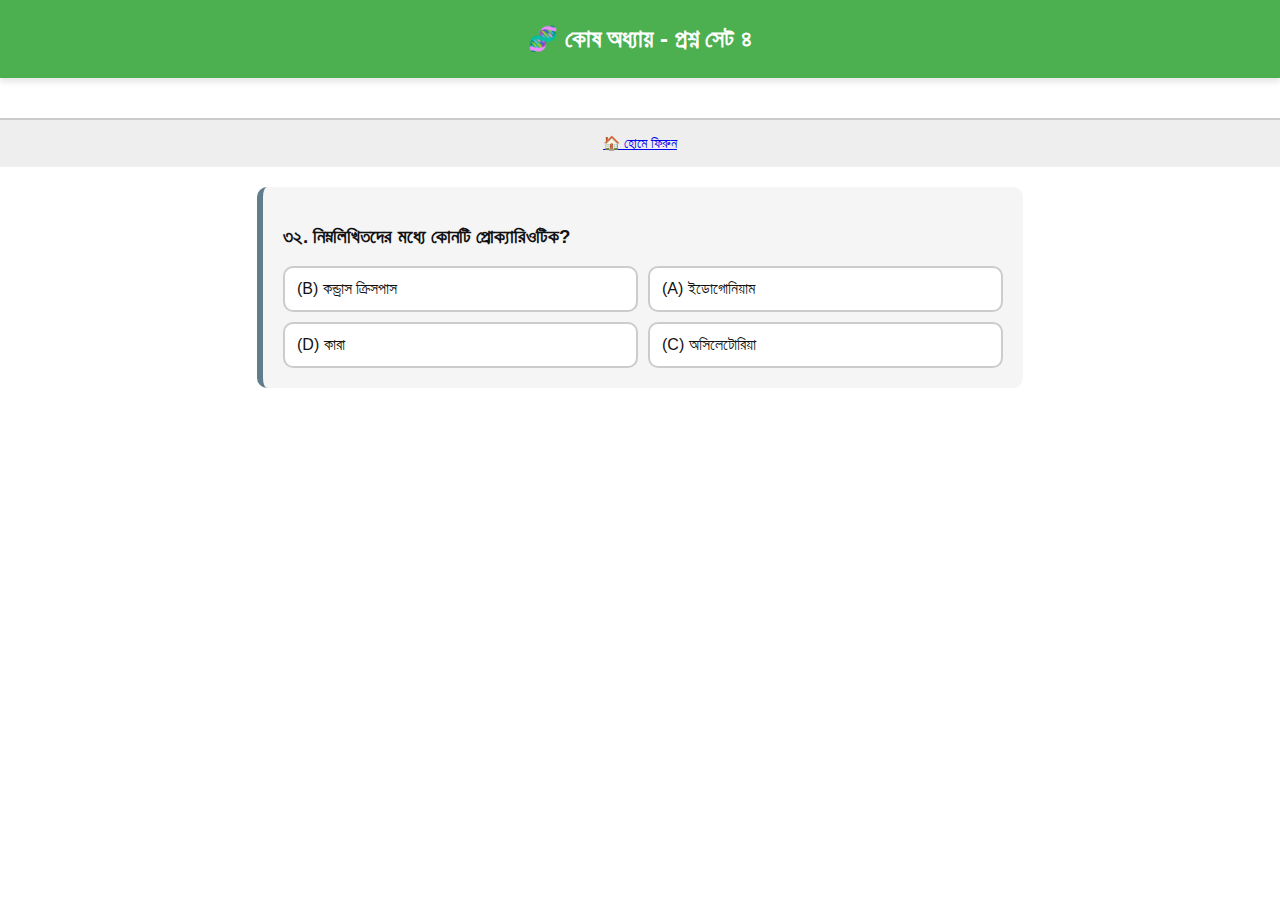
<file: Qset4.html>
<!DOCTYPE html>
<html lang="bn">
<head>
  <meta charset="UTF-8">
  <title>প্রশ্ন সেট ৪ - কোষ অধ্যায়</title>
  <meta name="viewport" content="width=device-width, initial-scale=1.0">
  <link rel="stylesheet" href="css/style.css">
</head>
<body>
<header>🧬 কোষ অধ্যায় - প্রশ্ন সেট ৪</header>

<!-- প্রশ্ন ৩১ -->
<div class="question-box">
  <h3>৩১. কোন কোষ অঙ্গাণুগুলির নিজস্ব DNA ও রাইবোজোম আছে?</h3>
  <div class="option-grid">
    <div class="option">(A) গলগি বস্তু ও এন্ডোপ্লাজমিক রেটিকুলাম</div>
    <div class="option">(B) মাইটোকন্ড্রিয়া ও প্লাসটিড</div>
    <div class="option">(C) লাইসোজোম ও গলগি বস্তু</div>
    <div class="option">(D) কোষগহ্বর ও প্লাসটিড</div>
  </div>
  <div class="answer">✅ সঠিক উত্তর: (B) মাইটোকন্ড্রিয়া ও প্লাসটিড</div>
  <div class="explanation">📝 মাইটোকন্ড্রিয়া এবং প্লাসটিড (যেমন ক্লোরোপ্লাস্ট) নিজস্ব DNA এবং রাইবোজোম ধারণ করে, কারণ এগুলো সেমি-অটোনমাস অঙ্গাণু।</div>
</div>

<!-- প্রশ্ন ৩২ -->
<div class="question-box">
  <h3>৩২. নিম্নলিখিতদের মধ্যে কোনটি প্রোক্যারিওটিক?</h3>
  <div class="option-grid">
    <div class="option">(A) ইডোগোনিয়াম</div>
    <div class="option">(B) কন্ড্রাস ক্রিসপাস</div>
    <div class="option">(C) অসিলেটোরিয়া</div>
    <div class="option">(D) কারা</div>
  </div>
  <div class="answer">✅ সঠিক উত্তর: (C) অসিলেটোরিয়া</div>
  <div class="explanation">📝 অসিলেটোরিয়া একটি সায়ানোব্যাকটেরিয়া, যা প্রোক্যারিওটিক। অন্য অপশনগুলি ইউক্যারিওটিক শৈবাল।</div>
</div>

<!-- প্রশ্ন ৩৩ -->
<div class="question-box">
  <h3>৩৩. ক্রিস্টি দেখা যায়—</h3>
  <div class="option-grid">
    <div class="option">(A) ক্লোরোপ্লাস্টিড-এ</div>
    <div class="option">(B) নিউক্লিয়াস-এ</div>
    <div class="option">(C) কোষপ্রাচীর-এ</div>
    <div class="option">(D) মাইটোকন্ড্রিয়া-য়</div>
  </div>
  <div class="answer">✅ সঠিক উত্তর: (D) মাইটোকন্ড্রিয়া-য়</div>
  <div class="explanation">📝 ক্রিস্টি হল মাইটোকন্ড্রিয়ার অভ্যন্তরীণ ঝিল্লির ভাঁজ, যেখানে শ্বসন প্রক্রিয়ার এনজাইম থাকে।</div>
</div>

<!-- প্রশ্ন ৩৪ -->
<div class="question-box">
  <h3>৩৪. টোটিপোটেন্সি কী?</h3>
  <div class="option-grid">
    <div class="option">(A) পরিণত জীবের একটি কোষের যে-কোনো কোষে পরিবর্তনের ক্ষমতা</div>
    <div class="option">(B) কোষের মেরুবিভাজন</div>
    <div class="option">(C) স্নায়ুকোষের মোট তড়িৎ আধানের পার্থক্য</div>
    <div class="option">(D) সিনাপ্সের স্নায়ু স্পন্দন পরিবহণের ক্ষমতা</div>
  </div>
  <div class="answer">✅ সঠিক উত্তর: (A) পরিণত জীবের একটি কোষের যে-কোনো কোষে পরিবর্তনের ক্ষমতা</div>
  <div class="explanation">📝 টোটিপোটেন্সি হল একটি কোষের সেই ক্ষমতা, যার মাধ্যমে এটি একটি সম্পূর্ণ জীবে পরিণত হতে পারে বা বিভিন্ন ধরনের কোষে রূপান্তরিত হতে পারে।</div>
</div>

<!-- প্রশ্ন ৩৫ -->
<div class="question-box">
  <h3>৩৫. নিম্নোক্ত কোন শব্দটির মানে: মানুষ নিয়ে পড়া?</h3>
  <div class="option-grid">
    <div class="option">(A) ফিলোলজি</div>
    <div class="option">(B) ফিজিওলজি</div>
    <div class="option">(C) প্যাথলজি</div>
    <div class="option">(D) অ্যানথ্রোপোলজি</div>
  </div>
  <div class="answer">✅ সঠিক উত্তর: (D) অ্যানথ্রোপোলজি</div>
  <div class="explanation">📝 অ্যানথ্রোপোলজি হল মানুষের উৎপত্তি, বিবর্তন, সংস্কৃতি এবং সমাজ নিয়ে অধ্যয়ন।</div>
</div>

<footer>
  <a href="index.html">🏠 হোমে ফিরুন</a>
</footer>
<script src="js/script.js"></script>
</body>
</html>
</file>
<file: css/style.css>
body {
  font-family: 'Noto Sans Bengali', sans-serif;
  margin: 0;
  padding: 0;
  background: #ffffff;
  color: #111;
  text-align: center;
}

header {
  background-color: #4caf50;
  color: white;
  padding: 25px 10px;
  font-size: 24px;
  font-weight: bold;
  box-shadow: 0 4px 6px rgba(0,0,0,0.1);
}

.intro {
  background: #f9fbe7;
  margin: 20px auto;
  padding: 20px;
  font-size: 18px;
  max-width: 720px;
  border-left: 5px solid #cddc39;
  border-radius: 10px;
}

.question-box {
  background: #f5f5f5;
  padding: 20px;
  margin: 20px auto;
  max-width: 720px;
  border-radius: 10px;
  border-left: 6px solid #607d8b;
  text-align: left;
  display: none;
}

.option-grid {
  display: grid;
  grid-template-columns: 1fr 1fr;
  gap: 10px;
  margin-top: 15px;
}

.option {
  background: #ffffff;
  border: 2px solid #ccc;
  border-radius: 10px;
  padding: 12px;
  cursor: pointer;
  transition: 0.3s;
}

.option:hover {
  background-color: #e3f2fd;
}

.correct {
  background-color: #a5d6a7 !important;
  border-color: green !important;
}

.incorrect {
  background-color: #ef9a9a !important;
  border-color: red !important;
}

.answer, .explanation {
  background: #f1f8e9;
  margin-top: 10px;
  padding: 10px;
  border-left: 4px solid #689f38;
  border-radius: 6px;
  display: none;
}

.next-btn {
  margin-top: 20px;
  padding: 10px 25px;
  background-color: #03a9f4;
  color: white;
  border: none;
  border-radius: 8px;
  cursor: pointer;
  font-size: 16px;
  transition: 0.3s;
}

.next-btn:hover {
  background-color: #0288d1;
}

footer {
  margin-top: 40px;
  padding: 15px;
  font-size: 14px;
  color: #555;
  background: #eeeeee;
  border-top: 2px solid #ccc;
}

.nav-button:hover {
  background-color: #1976d2;
}

.button-grid {
  display: grid;
  grid-template-columns: repeat(auto-fit, minmax(180px, 1fr));
  gap: 20px;
  max-width: 700px;
  margin: 40px auto;
  padding: 0 20px;
}

.nav-button {
  display: block;
  text-align: center;
  background-color: #4CAF50;
  color: white;
  text-decoration: none;
  font-size: 18px;
  padding: 16px 20px;
  border-radius: 12px;
  box-shadow: 0 4px 8px rgba(0, 0, 0, 0.2);
  font-family: 'Segoe UI', sans-serif;
  transition: all 0.3s ease;
}

.nav-button:hover {
  background-color: #388e3c;
  transform: scale(1.05);
  box-shadow: 0 8px 16px rgba(0, 0, 0, 0.25);
}

/* ✅ ফলাফল পেজের ভুল প্রশ্নগুলোর রিভিউ স্টাইল */
.review {
  background-color: #fff3e0;
  border-left: 6px solid #ff9800;
  margin: 30px auto;
  padding: 20px;
  border-radius: 10px;
  max-width: 750px;
  text-align: left;
  font-size: 16px;
}

.review-item {
  margin-bottom: 25px;
  padding-bottom: 15px;
  border-bottom: 1px dashed #ccc;
}

.review-item h4 {
  margin: 0 0 10px;
  color: #d84315;
}

.wrong {
  background-color: #ffcdd2;
  padding: 5px 10px;
  border-radius: 5px;
  display: inline-block;
  margin-bottom: 6px;
}

.correct-answer {
  background-color: #c8e6c9;
  padding: 5px 10px;
  border-radius: 5px;
  display: inline-block;
  margin-bottom: 6px;
}

.explanation-text {
  background-color: #fffde7;
  padding: 8px 12px;
  border-left: 4px solid #fbc02d;
  border-radius: 6px;
  margin-top: 6px;
}
</file>
